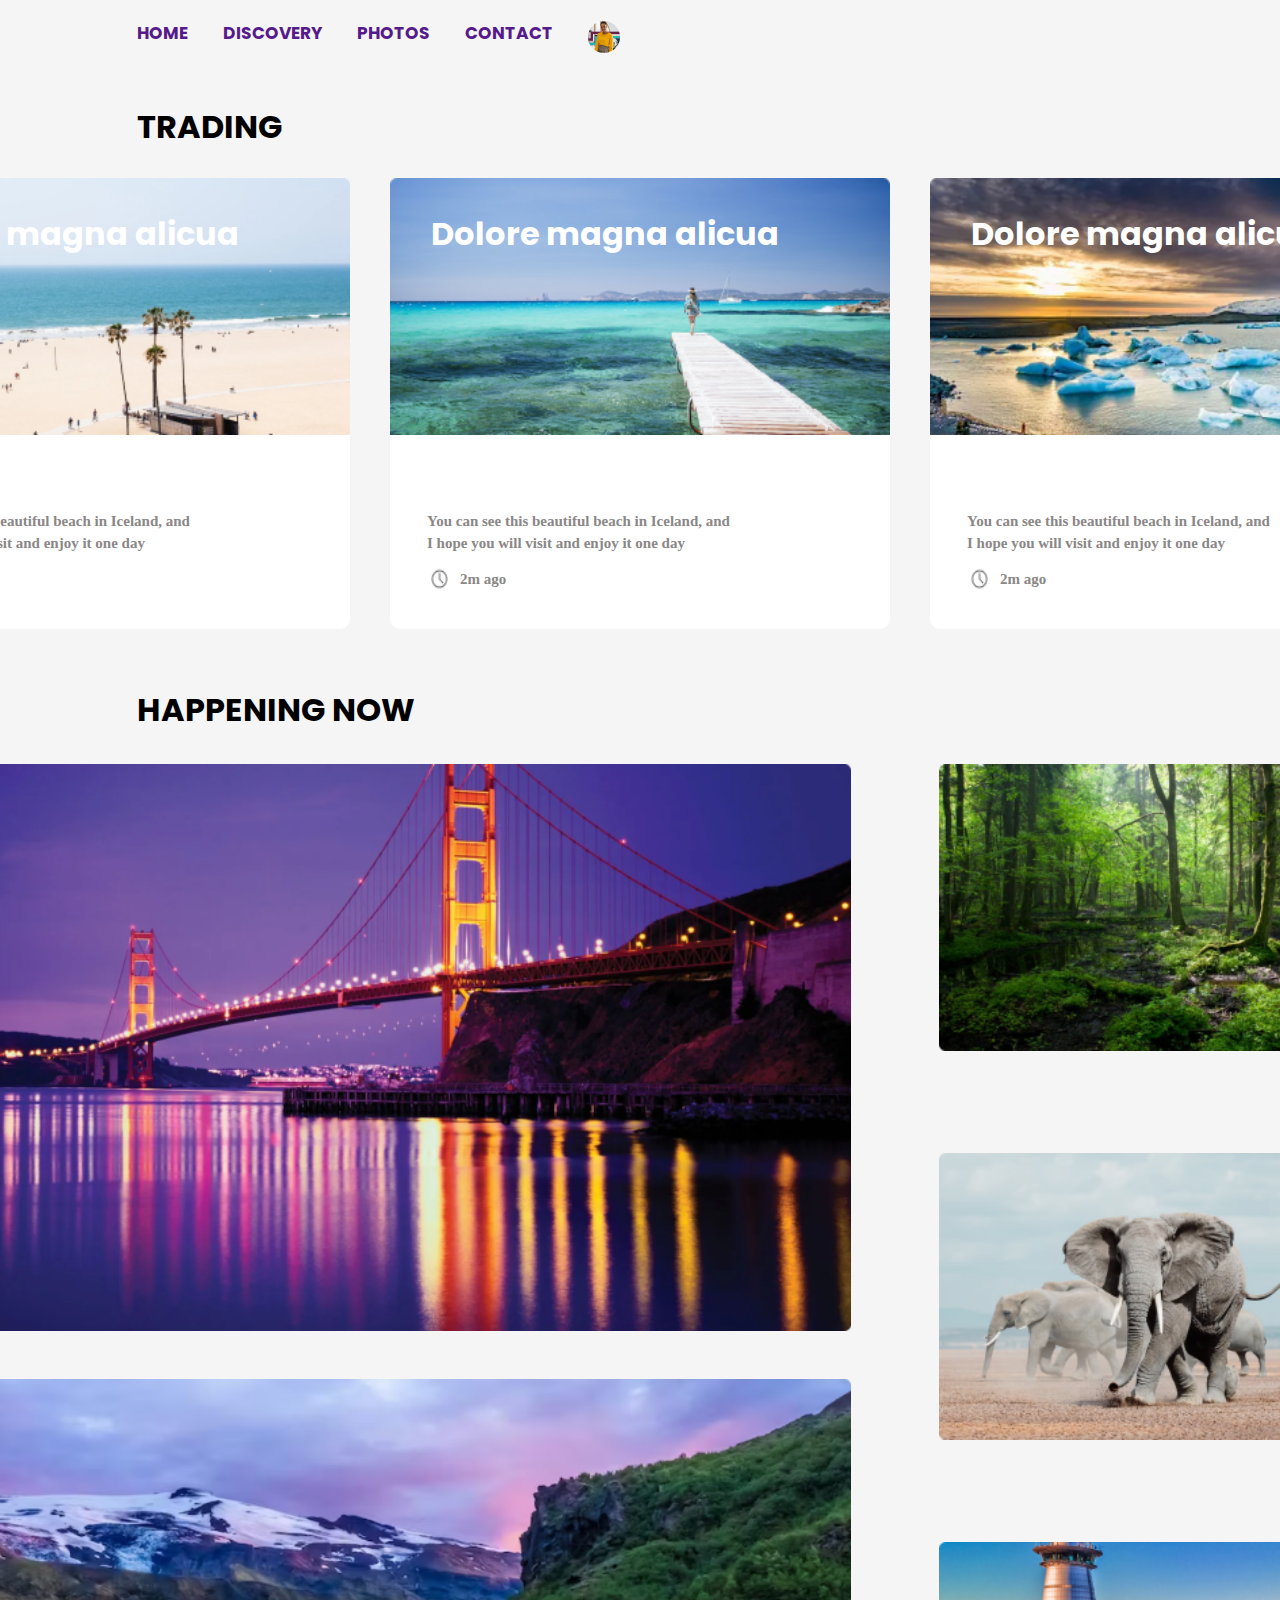
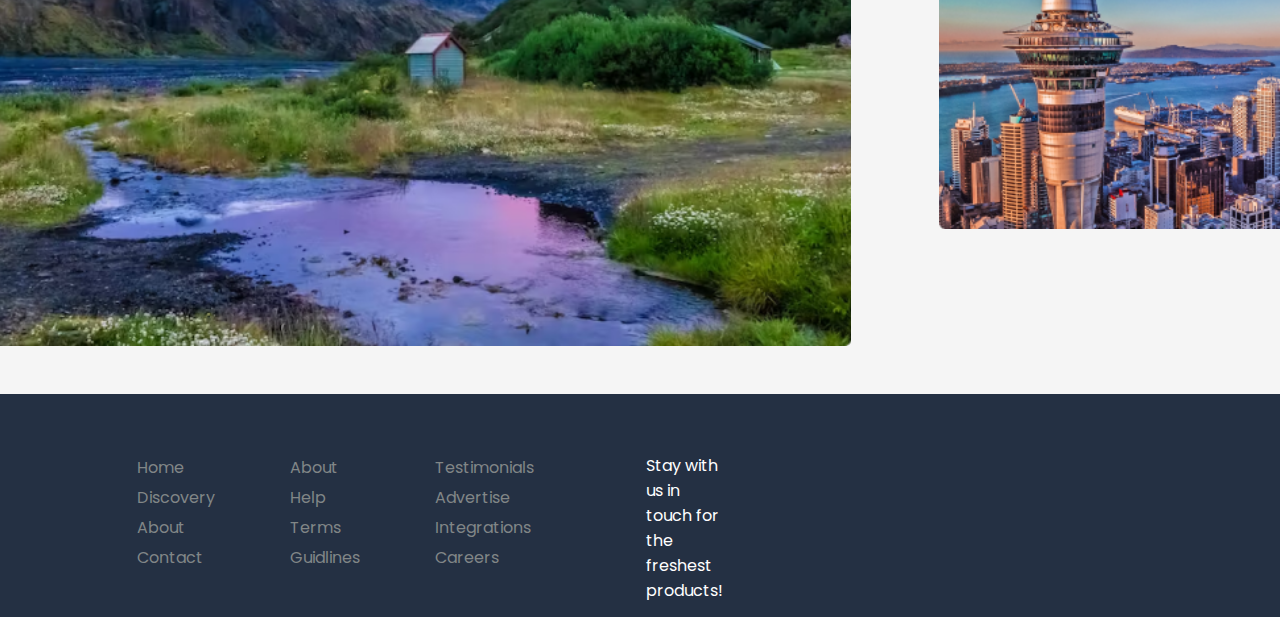
<file: index.html>
<!DOCTYPE html>
<html lang="en">
<head>
    <meta charset="UTF-8">
    <meta http-equiv="X-UA-Compatible" content="IE=edge">
    <meta name="viewport" content="width=device-width, initial-scale=1.0">
    <title>ixtibari</title>
    <link rel="preconnect" href="https://fonts.googleapis.com">
<link rel="preconnect" href="https://fonts.gstatic.com" crossorigin>
<link href="https://fonts.googleapis.com/css2?family=Open+Sans:wght@400;700&family=Poppins:ital,wght@0,200;1,100&display=swap" rel="stylesheet">
    <link rel="stylesheet" href="global.css">
</head>
<body>
    <nav>
        <ul>
            <li><a href="">HOME</a></li>
            <li><a href="">DISCOVERY</a></li>
            <li><a href="">PHOTOS</a></li>
            <li><a href="">CONTACT</a></li>
            <li><a href=""><img class="profile" src="img/profile.png" ></a></li>
        </ul>
    </nav>
    <body>
        <h1 class="trad">TRADING</h1>
        <div class="card-3">

            <div class="card_1">
                <h1 class="dolore">Dolore magna alicua</h1>
                <img class="aaa" src="img/beach.png" alt="">
                <p>You can see this beautiful beach in Iceland, and <br>

                    I hope you will visit and enjoy it one day</p>
                    <div class="mini">
                        <img src="img/Ellipse 4.png" alt="">
                        <p class="mm">2m ago</p>
                    </div>
                   
            </div>
            <div class="card_2">
                <h1 class="dolore">Dolore magna alicua</h1>
                <img class="aaa" src="img/zgva.png" alt="">
                <p>You can see this beautiful beach in Iceland, and <br>

                    I hope you will visit and enjoy it one day</p>
                    <div class="mini">
                        <img src="img/Ellipse 4.png" alt="">
                        <p class="mm">2m ago</p>
                    </div>
                  
            </div>
            <div class="card_3">
                <h1 class="dolore">Dolore magna alicua</h1>
                <img class="aaa" src="img/yinuli.png" alt="">
                <p>You can see this beautiful beach in Iceland, and <br>

                    I hope you will visit and enjoy it one day</p>
            <div class="mini">
                <img src="img/Ellipse 4.png" alt="">
                <p class="mm">2m ago</p>
            </div>

            </div>

        </div>

        <div class="news">
            <h1>HAPPENING NOW</h1>

            <div class="seqcia-jami">
            <div class="seqcia-1">
                <img src="img/xidi.png" alt="">
                <img src="img/buneba.png" alt="">
            </div>
            <div class="seqcia-2">
                <img src="img/tye.png" alt="">
                <img src="img/spilopng.png" alt="">
                <img src="img/qalaqi.png" alt="">
            </div>
        </div>
    </div>
    </body>
    <footer>
        <div class="linkebi">
            <div class="first">
                <a href="">Home</a>
                <a href="">Discovery</a>
                <a href="">About</a>
                <a href="">Contact</a>
            </div>
            <div class="sec">
                <a href="">About</a>
                <a href="">Help</a>
                <a href="">Terms</a>
                <a href="">Guidlines</a>
            </div>
            <div class="third">
                <a href="">Testimonials</a>
                <a href="">Advertise</a>
                <a href="">Integrations</a>
                <a href="">Careers</a>
            </div>

            <p class="uazro">Stay with us in touch for the freshest products!</p>
            <img class="logo"  src="img/logo.png" alt="">

        </div>
    </footer>
</body>
</html>
</file>
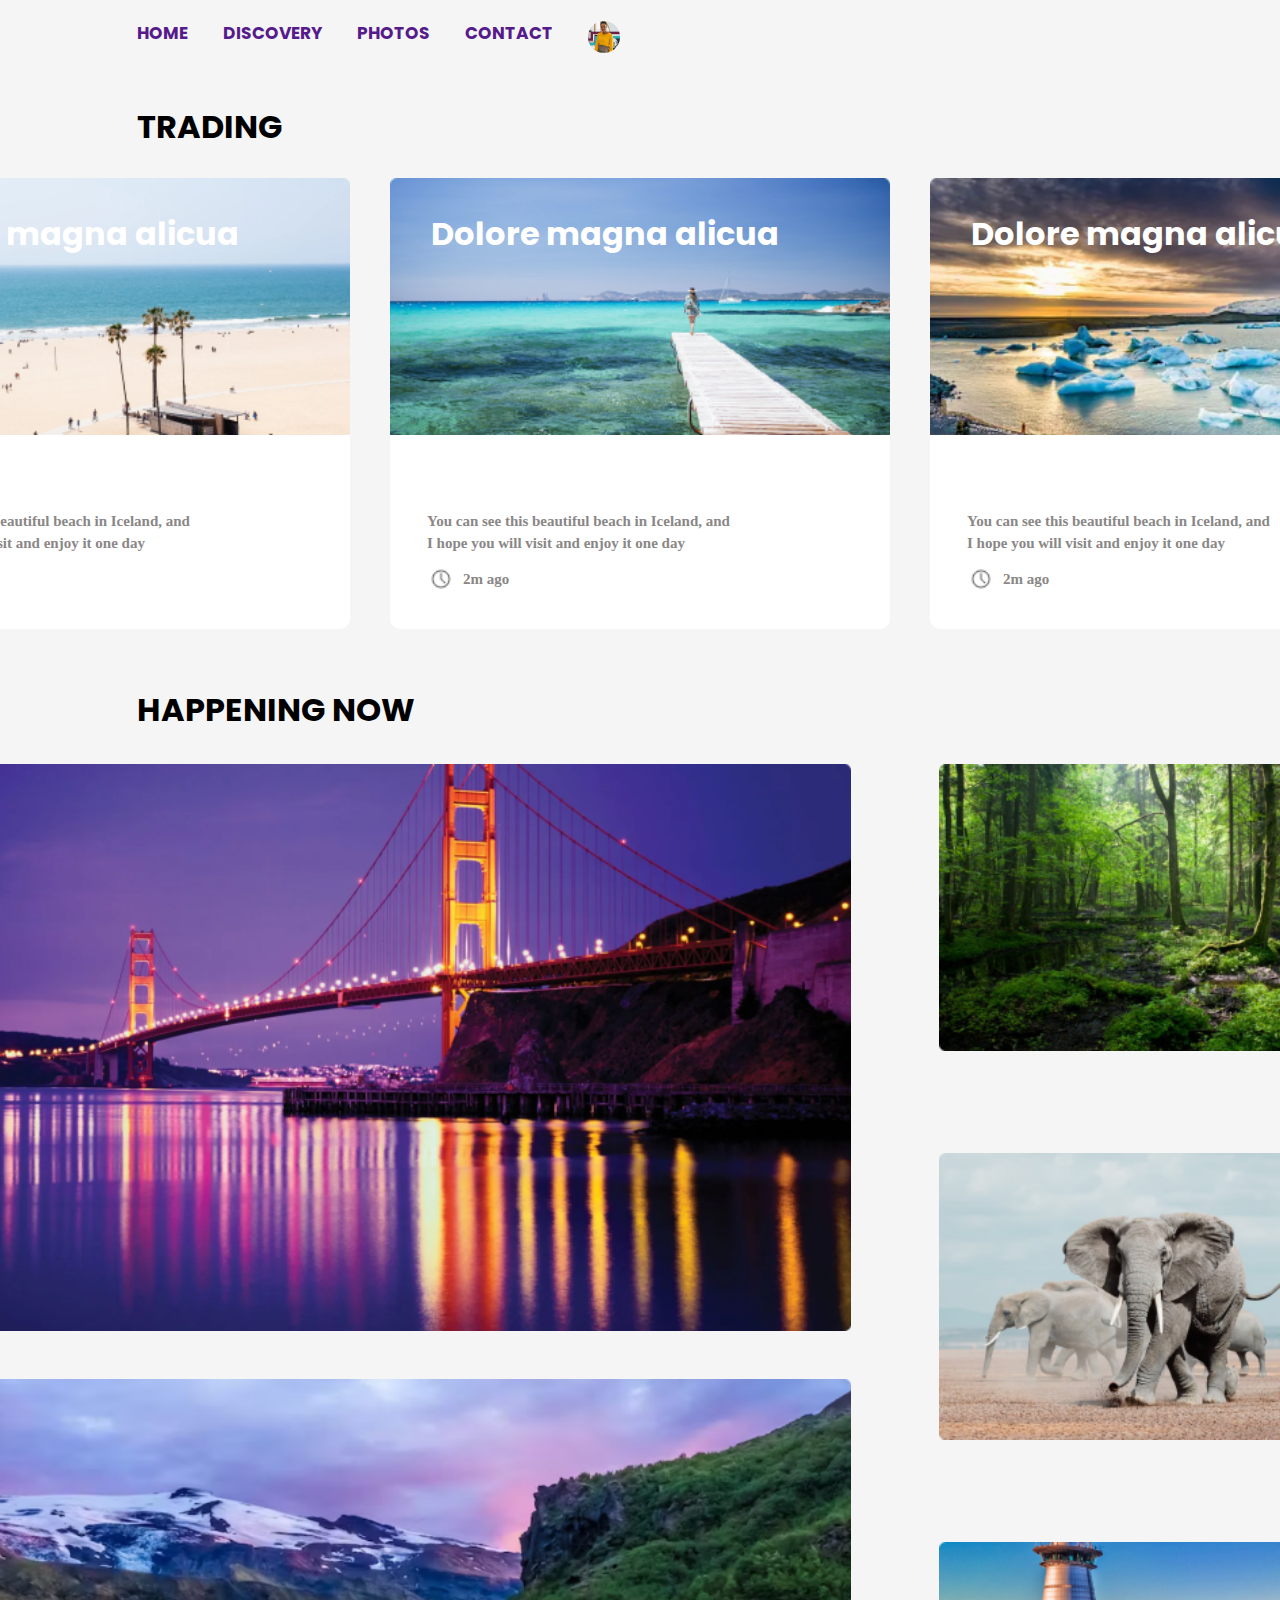
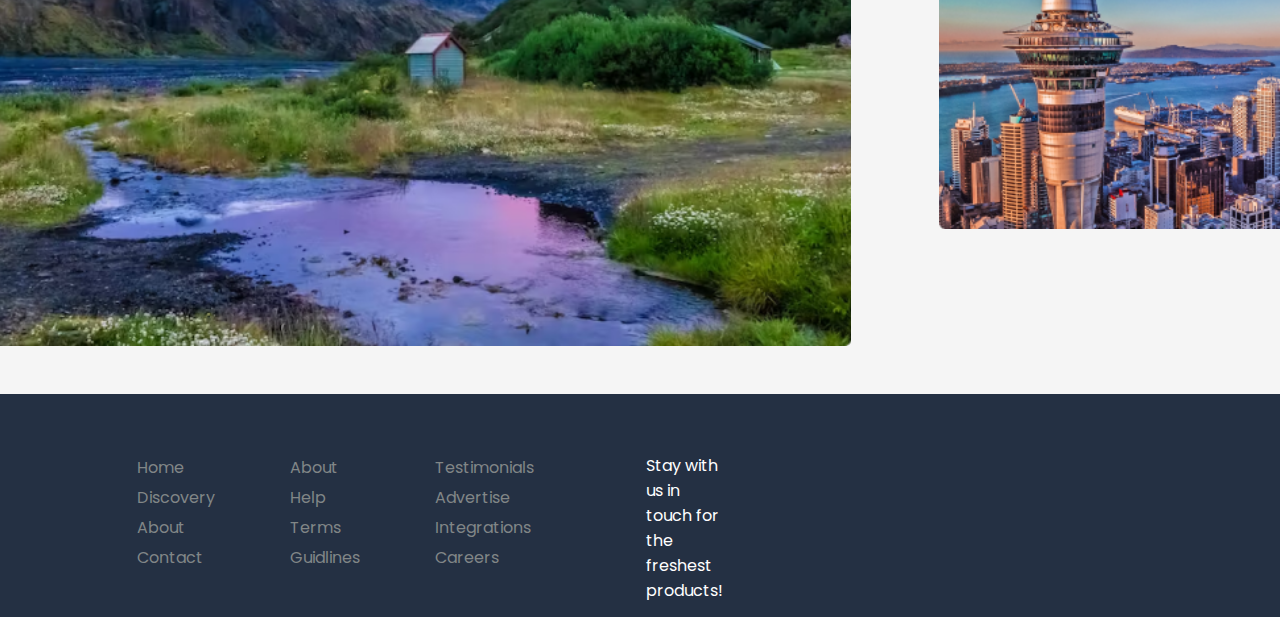
<file: pirveli.html>
<!DOCTYPE html>
<html lang="en">
<head>
    <meta charset="UTF-8">
    <meta http-equiv="X-UA-Compatible" content="IE=edge">
    <meta name="viewport" content="width=device-width, initial-scale=1.0">
    <title>ixtibari</title>
    <link rel="preconnect" href="https://fonts.googleapis.com">
<link rel="preconnect" href="https://fonts.gstatic.com" crossorigin>
<link href="https://fonts.googleapis.com/css2?family=Open+Sans:wght@400;700&family=Poppins:ital,wght@0,200;1,100&display=swap" rel="stylesheet">
    <link rel="stylesheet" href="pirveli.css">
</head>
<body>
    <nav>
        <ul>
            <li><a href="">HOME</a></li>
            <li><a href="">DISCOVERY</a></li>
            <li><a href="">PHOTOS</a></li>
            <li><a href="">CONTACT</a></li>
            <li><a href=""><img class="profile" src="img/profile.png" ></a></li>
        </ul>
    </nav>
    <body>
        <h1 class="trad">TRADING</h1>
        <div class="card-3">

            <div class="card_1">
                <h1 class="dolore">Dolore magna alicua</h1>
                <img class="aaa" src="img/beach.png" alt="">
                <p>You can see this beautiful beach in Iceland, and <br>

                    I hope you will visit and enjoy it one day</p>
                    <div class="mini">
                        <img src="img/Ellipse 4.png" alt="">
                        <p>2m ago</p>
                    </div>
                   
            </div>
            <div class="card_2">
                <h1 class="dolore">Dolore magna alicua</h1>
                <img class="aaa" src="img/zgva.png" alt="">
                <p>You can see this beautiful beach in Iceland, and <br>

                    I hope you will visit and enjoy it one day</p>
                    <div class="mini">
                        <img src="img/Ellipse 4.png" alt="">
                        <p>2m ago</p>
                    </div>
                  
            </div>
            <div class="card_3">
                <h1 class="dolore">Dolore magna alicua</h1>
                <img class="aaa" src="img/yinuli.png" alt="">
                <p>You can see this beautiful beach in Iceland, and <br>

                    I hope you will visit and enjoy it one day</p>
            <div class="mini">
                <img src="img/Ellipse 4.png" alt="">
                <p>2m ago</p>
            </div>

            </div>

        </div>

        <div class="news">
            <h1>HAPPENING NOW</h1>

            <div class="seqcia-jami">
            <div class="seqcia-1">
                <img src="img/xidi.png" alt="">
                <img src="img/buneba.png" alt="">
            </div>
            <div class="seqcia-2">
                <img src="img/tye.png" alt="">
                <img src="img/spilopng.png" alt="">
                <img src="img/qalaqi.png" alt="">
            </div>
        </div>
    </div>
    </body>
    <footer>
        <div class="linkebi">
            <div class="first">
                <a href="">Home</a>
                <a href="">Discovery</a>
                <a href="">About</a>
                <a href="">Contact</a>
            </div>
            <div class="sec">
                <a href="">About</a>
                <a href="">Help</a>
                <a href="">Terms</a>
                <a href="">Guidlines</a>
            </div>
            <div class="third">
                <a href="">Testimonials</a>
                <a href="">Advertise</a>
                <a href="">Integrations</a>
                <a href="">Careers</a>
            </div>

            <p class="uazro">Stay with us in touch for the freshest products!</p>
            <img class="logo"  src="img/logo.png" alt="">

        </div>
    </footer>
</body>
</html>
</file>
<file: global.css>
* {
  margin: 0;
  padding: 0;
  box-sizing: border-box;
  font-family: "Open Sans", sans-serif;
  font-family: "Poppins", sans-serif;
}

body {
  background: #F5F5F5;
}

nav ul {
  display: flex;
  margin-left: 137px;
}
nav ul li {
  list-style: none;
  margin-right: 35px;
  margin-top: 21px;
}
nav ul li a {
  text-decoration: none;
  font-size: 17px;
  font-weight: 700;
  line-height: 13px;
  letter-spacing: 0em;
}

.trad {
  margin-left: 137px;
  margin-top: 43px;
}

.card-3 {
  display: flex;
  justify-content: center;
}
.card-3 .dolore {
  position: absolute;
  color: white;
  top: 32px;
  left: 41px;
}
.card-3 .card_1 {
  margin-left: 137px;
  margin-top: 27px;
  background: rgb(255, 255, 255);
  margin-right: 40px;
  border-radius: 10px;
  position: relative;
}
.card-3 .card_1 p {
  margin-top: 68px;
  margin-left: 37px;
  margin-right: 87px;
  font-family: Roboto;
  font-size: 15px;
  font-weight: 700;
  line-height: 22px;
  text-align: left;
  color: rgb(138, 135, 135);
}
.card-3 .card_1 .mini {
  margin-left: 40px;
  margin-bottom: 39px;
  margin-top: 14px;
  display: flex;
}
.card-3 .card_1 .mini img {
  height: 19px;
  width: 19px;
  margin-right: 11px;
}
.card-3 .card_1 .mini .mm {
  margin-top: 0px;
  margin-left: 0px;
  margin-right: 0px;
  font-family: Roboto;
  font-size: 15px;
  font-weight: 700;
  line-height: 22px;
  text-align: left;
  color: rgb(138, 135, 135);
}
.card-3 .card_2 {
  margin-top: 27px;
  background: rgb(255, 255, 255);
  margin-right: 40px;
  border-radius: 10px;
  position: relative;
}
.card-3 .card_2 p {
  margin-top: 68px;
  margin-left: 37px;
  margin-right: 87px;
  font-family: Roboto;
  font-size: 15px;
  font-weight: 700;
  line-height: 22px;
  text-align: left;
  color: rgb(138, 135, 135);
}
.card-3 .card_2 .mini {
  margin-left: 40px;
  margin-bottom: 39px;
  margin-top: 14px;
  display: flex;
}
.card-3 .card_2 .mini img {
  width: 19px;
  width: 19px;
  margin-right: 11px;
}
.card-3 .card_2 .mini .mm {
  margin-top: 0px;
  margin-left: 0px;
  margin-right: 0px;
  font-family: Roboto;
  font-size: 15px;
  font-weight: 700;
  line-height: 22px;
  text-align: left;
  color: rgb(138, 135, 135);
}
.card-3 .card_3 {
  margin-top: 27px;
  background: rgb(255, 255, 255);
  margin-right: 137px;
  border-radius: 10px;
  position: relative;
}
.card-3 .card_3 p {
  margin-top: 68px;
  margin-left: 37px;
  margin-right: 87px;
  font-family: Roboto;
  font-size: 15px;
  font-weight: 700;
  line-height: 22px;
  text-align: left;
  color: rgb(138, 135, 135);
}
.card-3 .mini {
  margin-left: 40px;
  margin-bottom: 39px;
  margin-top: 14px;
  display: flex;
}
.card-3 .mini img {
  width: 19px;
  width: 19px;
  margin-right: 11px;
}
.card-3 .mini .mm {
  margin-top: 0px;
  margin-left: 0px;
  margin-right: 0px;
  font-family: Roboto;
  font-size: 15px;
  font-weight: 700;
  line-height: 22px;
  text-align: left;
  color: rgb(138, 135, 135);
}

.aaa {
  width: 500px;
}

.news h1 {
  margin-left: 137px;
  margin-top: 57px;
  margin-bottom: 30px;
}
.news .seqcia-jami {
  display: flex;
  justify-content: center;
  /* width: 1400px; */
}
.news .seqcia-1 {
  margin-left: 137px;
  width: 858px;
}
.news .seqcia-1 img {
  width: 1000px;
  margin-right: 45px;
  margin-bottom: 41px;
}
.news .seqcia-2 {
  margin-right: 137px;
  margin-left: 230px;
  display: flex;
  flex-direction: column;
}
.news .seqcia-2 img {
  width: 490px;
  margin-bottom: 102px;
}

footer {
  background: rgb(36, 48, 67);
}
footer .linkebi {
  display: flex;
}
footer .linkebi .first {
  margin-top: 59px;
  margin-left: 137px;
  margin-bottom: 44px;
  display: flex;
  flex-direction: column;
}
footer .linkebi .first a {
  text-decoration: none;
  color: rgb(129, 134, 135);
  line-height: 30px;
}
footer .linkebi .sec {
  margin-top: 59px;
  margin-left: 75px;
  margin-bottom: 44px;
  display: flex;
  flex-direction: column;
}
footer .linkebi .sec a {
  text-decoration: none;
  color: rgb(129, 134, 135);
  line-height: 30px;
}
footer .linkebi .third {
  margin-top: 59px;
  margin-left: 75px;
  margin-bottom: 44px;
  display: flex;
  flex-direction: column;
}
footer .linkebi .third a {
  text-decoration: none;
  color: rgb(129, 134, 135);
  line-height: 30px;
}
footer .linkebi .uazro {
  margin-left: 112px;
  margin-top: 59px;
  color: white;
}
footer .linkebi .logo {
  align-self: center;
  margin-left: 650px;
  width: 45px;
  margin-bottom: 50px;
}/*# sourceMappingURL=global.css.map */
</file>
<file: pirveli.css>
*{
    margin: 0;
    padding: 0;
    box-sizing: border-box;
    font-family: 'Open Sans', sans-serif;
font-family: 'Poppins', sans-serif;
}
body{
    background: #F5F5F5;
}

nav ul{
    display: flex;
    margin-left: 137px;
}
nav ul li{
    list-style: none;
    margin-right: 35px;
    margin-top: 21px;
}
nav ul li a{
    text-decoration: none;

font-size: 17px;
font-weight: 700;
line-height: 13px;
letter-spacing: 0em;
}
.card-3{
    display: flex;
    justify-content: center;

}
.trad{
    margin-left: 137px;
    margin-top: 43px;
}
.card_1{
    margin-left: 137px;
    margin-top: 27px;
    background: rgba(255, 255, 255, 1);
    margin-right: 40px;
    border-radius: 10px;
    position: relative;
}
.dolore{
    position: absolute;
    color: white;
    top: 32px;
    left:41px;
}
.card_1 p{
    margin-top: 68px;
    margin-left: 37px;
    margin-right: 87px;
    font-family: Roboto;
font-size: 15px;
font-weight: 700;
line-height: 22px;
text-align: left;
color: rgba(138, 135, 135, 1);

}
.card_2 p{
    margin-top: 68px;
    margin-left: 37px;
    margin-right: 87px;
    font-family: Roboto;
font-size: 15px;
font-weight: 700;
line-height: 22px;
text-align: left;
color: rgba(138, 135, 135, 1);
}
.card_3 p{
    margin-top: 68px;
    margin-left: 37px;
    margin-right: 87px;
    font-family: Roboto;
font-size: 15px;
font-weight: 700;
line-height: 22px;
text-align: left;
color: rgba(138, 135, 135, 1);
}


.card_2{
    margin-top: 27px;
    background: rgba(255, 255, 255, 1);
    margin-right: 40px;
    border-radius: 10px;
    position: relative;
}
.card_3{
    margin-top: 27px;
    background: rgba(255, 255, 255, 1);
    margin-right: 137px;
    border-radius: 10px;
    position: relative;
}
.aaa{
    width: 500px;
}
.mini{
    margin-left: 40px;
    margin-bottom: 39px;
    margin-top: 14px;
    display: flex;
}
.mini img{
    width: 22px;
    margin-right: 11px;
}
.mini p{
    margin-top: 0px;
    margin-left: 0px;
    margin-right: 0px;
    font-family: Roboto;
font-size: 15px;
font-weight: 700;
line-height: 22px;
text-align: left;
color: rgba(138, 135, 135, 1);
}

.news h1{
    margin-left: 137px;
    margin-top: 57px;
    margin-bottom: 30px;
}
.seqcia-jami{
    display: flex;
    justify-content: center;
    /* width: 1400px; */
}
.seqcia-1{
    margin-left: 137px;
    width: 858px;
}
.seqcia-1 img{
width: 1000px;
margin-right: 45px;
margin-bottom: 41px;
}
.seqcia-2{
    margin-right: 137px;
    margin-left: 230px;
    display: flex;
    flex-direction: column;
}
.seqcia-2 img{
    width: 490px;
    margin-bottom: 102px;
}
footer{
    background: rgba(36, 48, 67, 1);

}
.linkebi {
    display: flex;

}
.first{
    margin-top: 59px;
    margin-left: 137px;
    margin-bottom: 44px;
    display: flex;
    flex-direction: column;

}
.first a{
    text-decoration: none;
    color: rgba(129, 134, 135, 1);
    line-height: 30px;
}
.sec{
    margin-top: 59px;
    margin-left: 75px;
    margin-bottom: 44px;
    display: flex;
    flex-direction: column;

}
.sec a{
    text-decoration: none;
    color: rgba(129, 134, 135, 1);
    line-height: 30px;
}
.third{
    margin-top: 59px;
    margin-left: 75px;
    margin-bottom: 44px;
    display: flex;
    flex-direction: column;

}
.third a{
    text-decoration: none;
    color: rgba(129, 134, 135, 1);
    line-height: 30px;
}
.uazro{
    margin-left: 112px;
    margin-top: 59px;
    color: white;
}
.logo{
    align-self: center;
    margin-left: 650px;
    width: 45px;
    margin-bottom: 50px;
}
</file>
